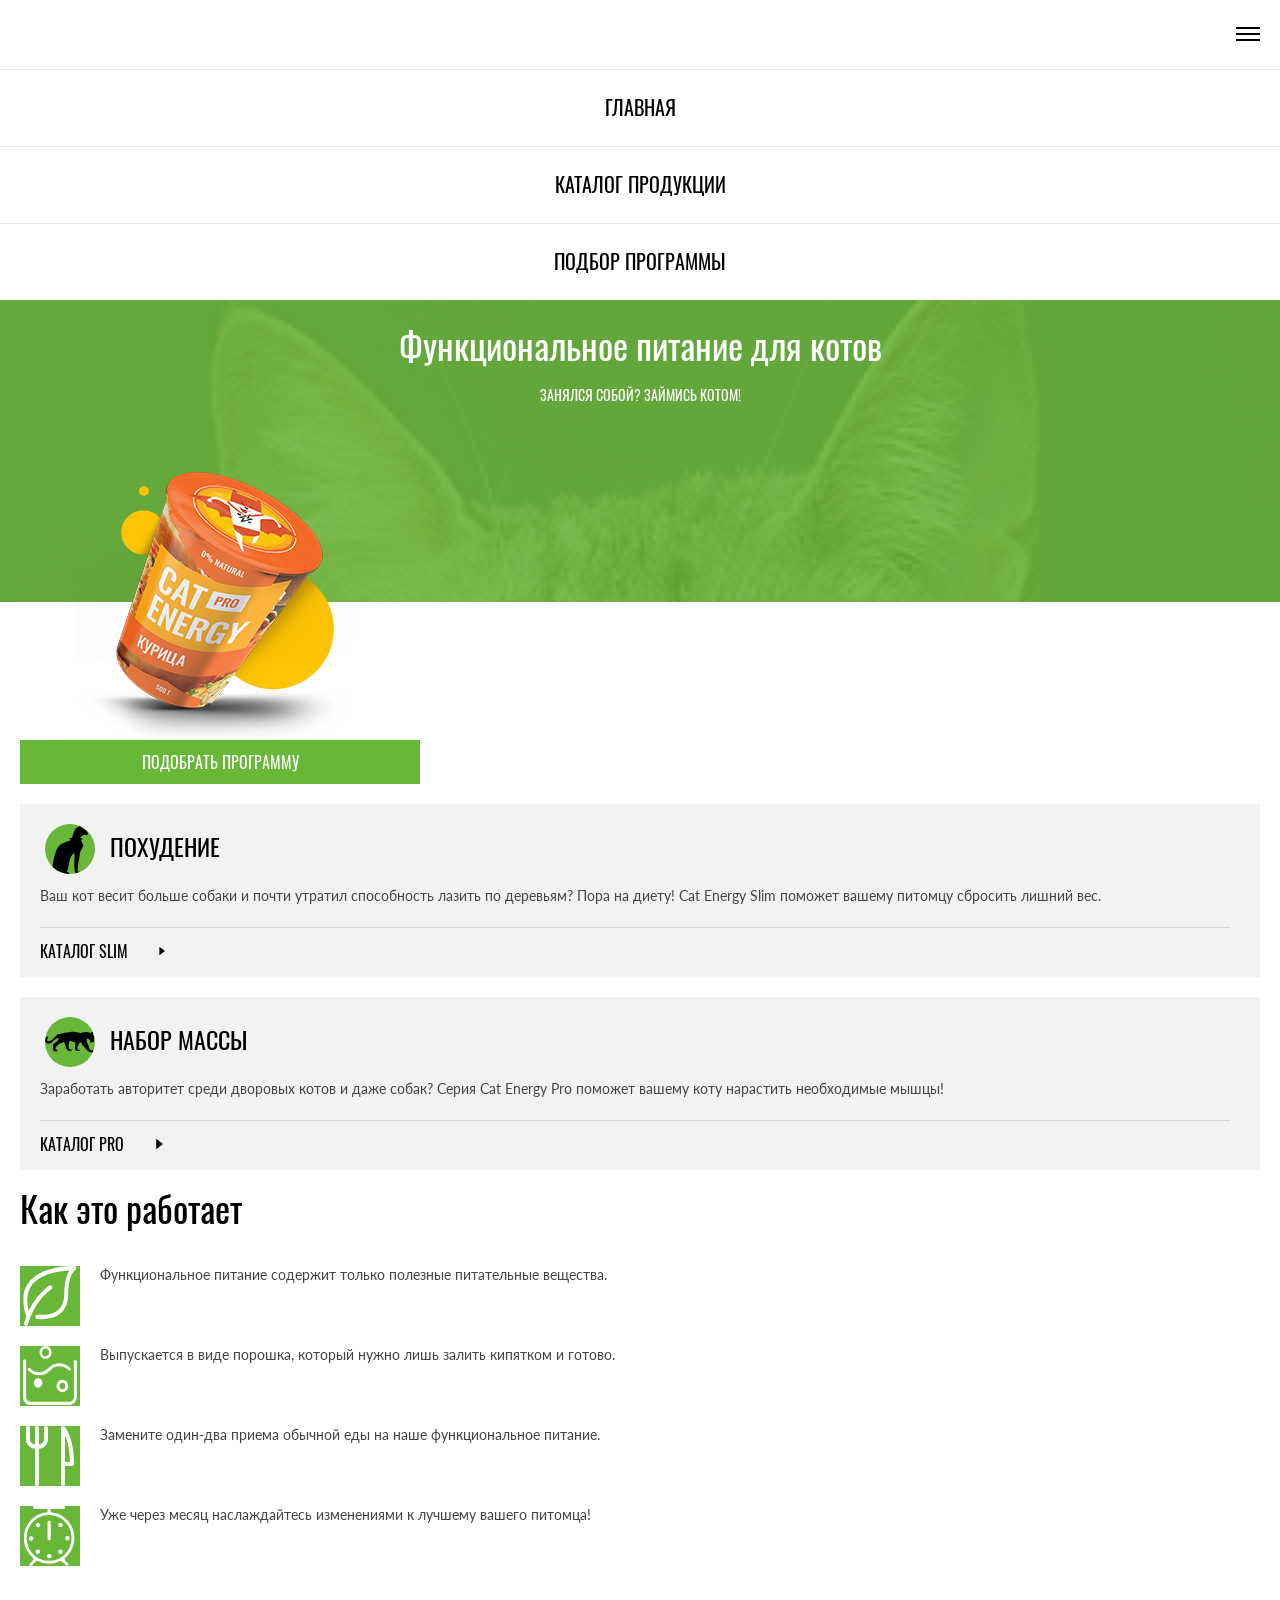
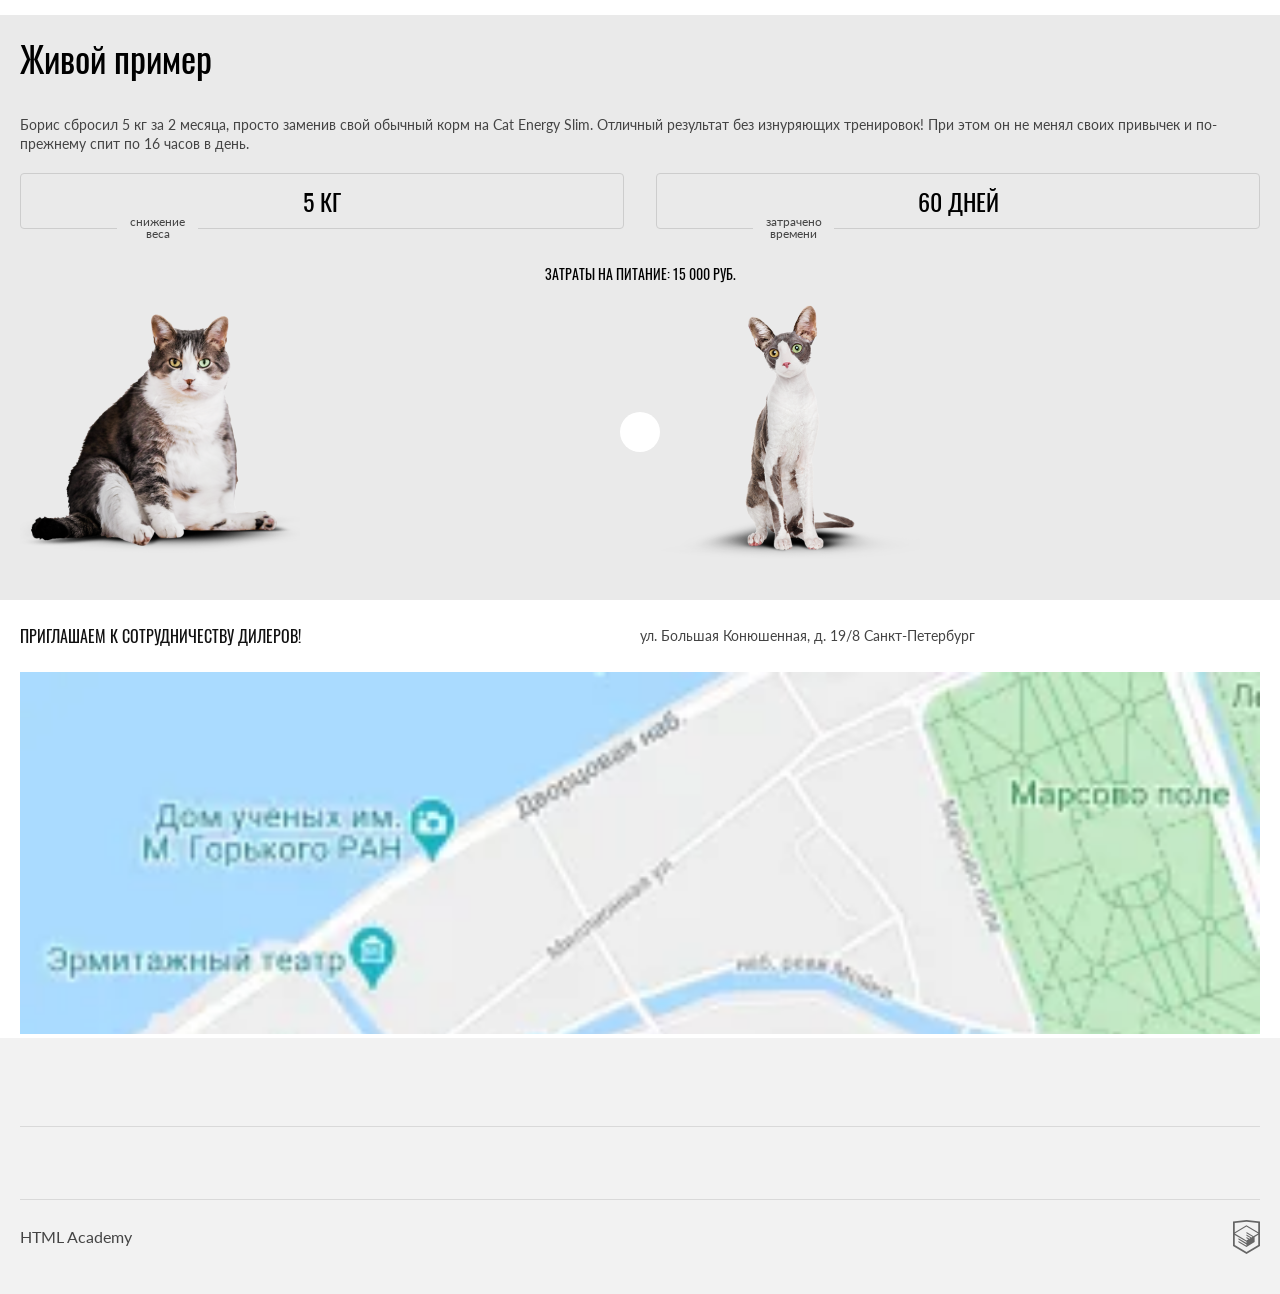
<file: index.html>
<!DOCTYPE html>
<html lang="ru">

<head>
  <meta charset="UTF-8">
  <meta name="viewport" content="width=device-width, initial-scale=1.0">
  <title>Cat energy</title>
  <link rel="stylesheet" href="css/main.css">
</head>

<body>
  <header class="header">
    <div class="header__wrap">
      <a class="header__logo" href="#">
        <svg class="header__logo-icon" viewBox="0 0 33 38" width="33" height="38">
          <use href="sprite.svg#logo_mobile"></use>
        </svg>
      </a>
      <svg class="header__logo-text-icon" viewBox="0 0 101 18" width="101" height="18">
        <use href="sprite.svg#logo-text"></use>
      </svg>
      <button class="header__button" type="button">
        <span class="visually-hidden">кнопка открыть меню</span>
      </button>
      <button class="header__button-close visually-hidden" type="button">
        <span class="visually-hidden">кнопка закрыть</span>
      </button>
    </div>
    <nav class="header__menu">
      <ul class="header__list">
        <li class="header__item">
          <a class="header__link" href="#">главная</a>
        </li>
        <li class="header__item">
          <a class="header__link" href="#">каталог продукции</a>
        </li>
        <li class="header__item">
          <a class="header__link" href="#">подбор программы</a>
        </li>
      </ul>
    </nav>
  </header>

  <main class="main">
    <section class="hero">
      <div class="hero__wrap">
        <div class="hero__img">
          <div class="hero__container">
            <h1 class="hero__title">
              Функциональное питание для котов
            </h1>
            <p class="hero__action">
              Занялся собой? Займись котом!
            </p>
          </div>
        </div>
        <a class="button hero__button" href="#">подобрать программу</a>
      </div>
    </section>

    <section class="program">
      <ul class="program__list">
        <li class="program__item">
          <div class="program__title">
            <svg class="program__icon" viewBox="0 0 36 50" width="36" height="50">
              <use href="sprite.svg#cat-slim"></use>
            </svg>
            <h2 class="program__title-text">
              похудение
            </h2>
          </div>
          <p class="program__text">
            Ваш кот весит больше собаки и почти утратил способность лазить по деревьям? Пора на диету! Cat Energy Slim
            поможет вашему питомцу сбросить лишний вес.
          </p>
          <div class="program__catalog">
            <a class="program__catalog-text" href="#">каталог slim</a>
            <svg class="program__catalog-icon" viewBox="0 0 67 28" width="24" height="12">
              <use href="sprite.svg#arrow"></use>
            </svg>
          </div>
        </li>
        <li class="program__item">
          <div class="program__title">
            <svg class="program__icon" viewBox="0 0 67 28" width="67" height="28">
              <use href="sprite.svg#cat-pro"></use>
            </svg>
            <h2 class="program__title-text">
              набор массы
            </h2>
          </div>
          <p class="program__text">
            Заработать авторитет среди дворовых котов и даже собак? Серия Cat Energy Pro поможет вашему коту нарастить
            необходимые мышцы!
          </p>
          <div class="program__catalog">
            <a class="program__catalog-text" href="#">каталог pro</a>
            <svg class="program__catalog-icon" viewBox="0 0 24 12" width="24" height="12">
              <use href="sprite.svg#arrow"></use>
            </svg>
          </div>
        </li>
      </ul>
    </section>

    <section class="advantages">
      <h2 class="advantages__title">
        Как это работает
      </h2>
      <ul class="advantages__list">
        <li class="advantages__item">
          <svg class="advantages__icon" viewBox="0 0 25 28" width="25" height="28">
            <use href="sprite.svg#icon_sheet"></use>
          </svg>
          <p class="advantages__text">
            Функциональное питание
            содержит только полезные
            питательные вещества.
          </p>
        </li>
        <li class="advantages__item">
          <svg class="advantages__icon" viewBox="0 0 26 29" width="26" height="29">
            <use href="sprite.svg#icon_water"></use>
          </svg>
          <p class="advantages__text">
            Выпускается в виде порошка,
            который нужно лишь залить
            кипятком и готово.
          </p>
        </li>
        <li class="advantages__item">
          <svg class="advantages__icon" viewBox="0 0 25 30" width="25" height="30">
            <use href="sprite.svg#icon_eat"></use>
          </svg>
          <p class="advantages__text">
            Замените один-два приема
            обычной еды на наше
            функциональное питание.
          </p>
        </li>
        <li class="advantages__item">
          <svg class="advantages__icon" viewBox="0 0 27 31" width="27" height="31">
            <use href="sprite.svg#icon_clock"></use>
          </svg>
          <p class="advantages__text">
            Уже через месяц наслаждайтесь изменениями к лучшему вашего питомца!
          </p>
        </li>
      </ul>
    </section>

    <section class="example">
      <h2 class="example__title">
        Живой пример
      </h2>
      <p class="example__text">
        Борис сбросил 5 кг за 2 месяца, просто заменив свой обычный корм на Cat Energy Slim. Отличный результат без
        изнуряющих тренировок! При этом он не менял своих привычек и по-прежнему спит по 16 часов в день.
      </p>
      <ul class="example__list">
        <li class="example__item"> 5 кг</li>
        <li class="example__item">60 дней</li>
      </ul>
      <h3 class="example__total">
        Затраты на питание: 15 000 РУБ.
      </h3>
      <div class="example__slider">
        <picture class="example__slider-before">
          <source srcset="image/png/viewport=tablet_state=before@1x.png, image/png/viewport=tablet_state=before@2x.png"
            media="(min-width: 708px)">
          <img class="example__slider-img-before" src="image/png/viewport=mobile_state=before@1x.png"
            srcset="image/png/viewport=mobile_state=before@2x.png" alt="кот до похудения">
        </picture>
        <picture class="example__slider-after">
          <source srcset="image/png/viewport=tablet_state=after@1x.png, image/png/viewport=tablet_state=after@2x.png"
            media="(min-width: 708px)">
          <img class="example__slider-img-after" src="image/png/viewport=mobile_state=after@1x.png"
            srcset="image/png/viewport=mobile_state=after@2x.png" alt="кот после похудения">
        </picture>
        <div class="example__slider-tumbler">
          <svg class="example__slider-icon" viewBox="0 0 40 258" width="40" height="258">
            <use href="sprite.svg#tumbler"></use>
          </svg>
        </div>
      </div>
    </section>

    <section class="contact">
      <div class="contact__invite">
        <h2 class="contact__title">
          приглашаем к сотрудничеству дилеров!
        </h2>
        <address class="contact__address">
          ул. Большая Конюшенная, д. 19/8 Санкт-Петербург
        </address>
      </div>
      <iframe class="contact__map"
        src="https://yandex.ru/map-widget/v1/?um=constructor%3A98d819d8cc7b13f785f9bc54ad857d726b49bd3eb2081a234592aa0d13c8d89c&amp;source=constructor"
        width="100%" height="362" frameborder="0">
      </iframe>
    </section>
  </main>

  <footer class="footer">
    <a class="footer__logo-text" href="#">
      <svg class="footer__logo-text-icon" viewBox="0 0 128 24" width="128" height="24">
        <use href="sprite.svg#footer-logo"></use>
      </svg>
    </a>
    <div class="footer__social">
      <a href="#">
        <svg class="footer__social-icon" viewBox="0 0 25 28" width="25" height="28">
          <use href="sprite.svg#vkontakte"></use>
        </svg>
      </a>

      <svg class="footer__social-icon" viewBox="0 0 25 28" width="25" height="28">
        <use href="sprite.svg#youtube"></use>
      </svg>

      <a href="#">
        <svg class="footer__social-icon" viewBox="0 0 25 28" width="25" height="28">
          <use href="sprite.svg#telegram"></use>
        </svg>
      </a>
    </div>
    <div class="footer__html-academy">
      <a class="footer__html-academy-name" href="#">HTML Academy</a>
      <svg class="footer__social-icon" viewBox="0 0 27 34" width="27" height="34">
        <use href="sprite.svg#logo_html"></use>
      </svg>
    </div>
  </footer>
</body>

</html>
</file>
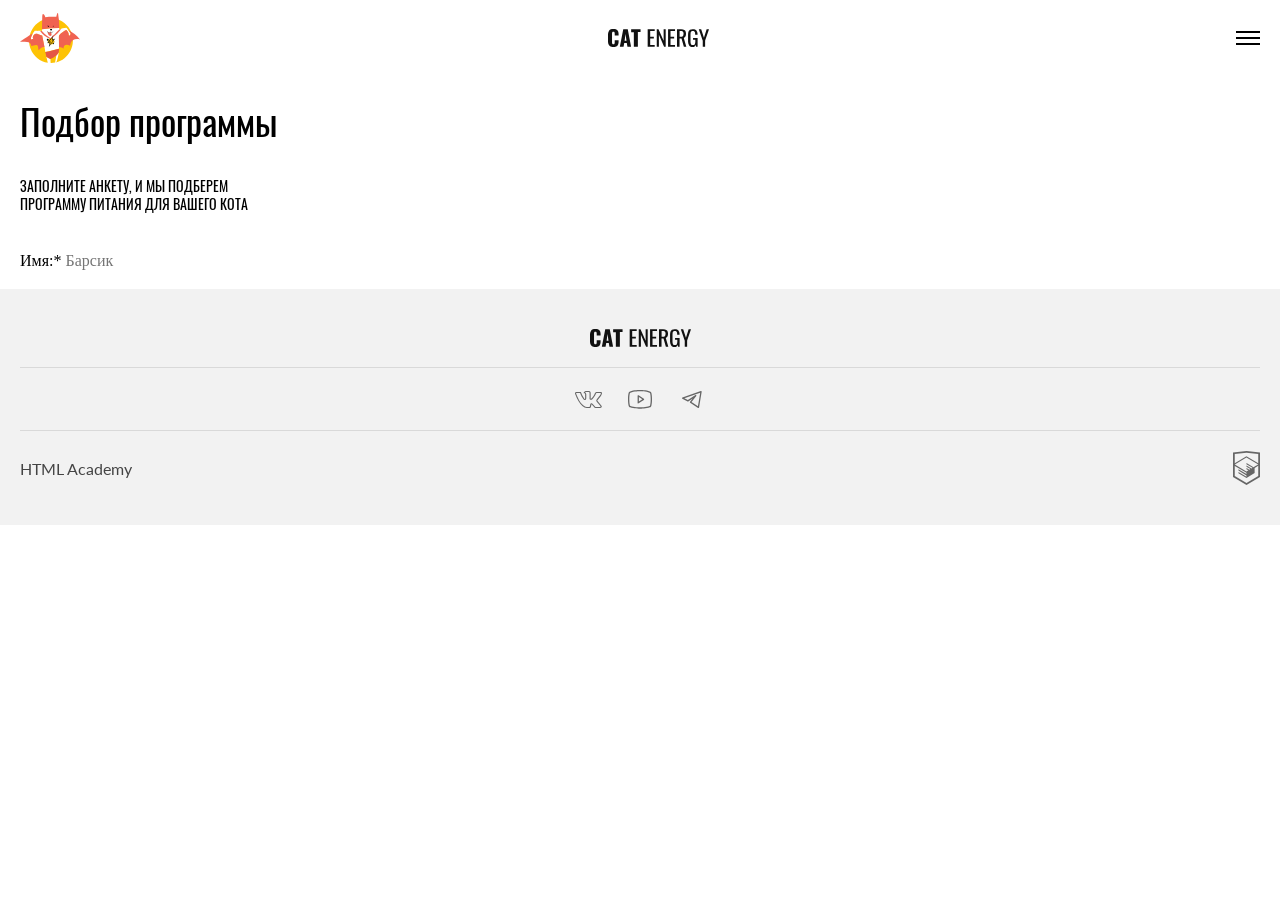
<file: form.html>
<!DOCTYPE html>
<html lang="ru">

<head>
  <meta charset="UTF-8">
  <meta name="viewport" content="width=device-width, initial-scale=1.0">
  <title>Подбор программы</title>
  <link rel="stylesheet" href="css/main.css">
</head>

<body>
  <header class="header">
    <div class="header__wrap">
      <a class="header__logo" href="#">
        <picture class="header__logo-picture">
          <source srcset="image/logo-tabl.svg" media="(min-width: 708px)">
          <source srcset="image/logo-desk.svg" media="(min-width: 1220px)">
          <img class="header__logo-img" src="image/logo-mobile.svg" alt="логотип рыжий кот">
        </picture>
      </a>
      <img class="header__logo-text" src="image/logo-text.svg" alt="cat energy название компании">
      <button class="header__button" type="button">
        <span class="visually-hidden">кнопка открыть меню</span>
      </button>
    </div>

  </header>

  <main class="selection">
    <section class="questionnaire">
      <h1 class="questionnaire__title">Подбор программы</h1>
      <p class="questionnaire__text">
        Заполните анкету, и мы подберем
        программу питания для вашего кота
      </p>
      <form class="questionnaire__form">
        <label>
         <span class="questionnaire__name">Имя:*</span>
          <input class="questionnaire__input-field" type="text" placeholder="Барсик">
        </label>
      </form>
    </section>
  </main>

  <footer class="footer">
    <div class="footer__logo-text">
      <a href="#"><img class="footer__logo-text-img" src="image/logo-text.svg" alt="cat energy название компании"></a>
    </div>
    <div class="footer__social">
      <a href="#"><img class="footer__social-icon" src="./image/vkontakte.svg" alt="мы в вконтакте"></a>
      <a href="#"><img class="footer__social-icon" src="./image/youtube.svg" alt="мы в youtube"></a>
      <a href="#"><img class="footer__social-icon" src="./image/telegram.svg" alt="мы в телеграм"></a>
    </div>
    <div class="footer__html-academy">
      <a class="footer__html-academy-name" href="#">HTML Academy</a>
      <img class="footer__html-academy-icon" src="./image/logo_html.svg" alt="html-academy логотип">
    </div>
  </footer>
</body>

</html>
</file>
<file: css/main.css>
@charset "UTF-8";
/* Reset and base styles  */
* {
  margin: 0;
  padding: 0;
  border: none;
}

*,
*::before,
*::after {
  box-sizing: border-box;
}

/* Links */
a,
a:link,
a:visited {
  text-decoration: none;
}

a:hover {
  text-decoration: none;
}

/* Common */
aside,
nav,
footer,
header,
section,
main {
  display: block;
}

h1,
h2,
h3,
h4,
h5,
h6,
p {
  font-weight: inherit;
  font-size: inherit;
}

ul,
ul li {
  list-style: none;
}

img {
  vertical-align: top;
}

img,
svg {
  height: auto;
}

address {
  font-style: normal;
}

/* Form */
input,
textarea,
button,
select {
  color: inherit;
  font-size: inherit;
  font-family: inherit;
  background-color: transparent;
}

input::-ms-clear {
  display: none;
}

button,
input[type=submit] {
  display: inline-block;
  background: none;
  background-color: transparent;
  box-shadow: none;
  cursor: pointer;
}

input:focus,
input:active,
button:focus,
button:active {
  outline: none;
}

button::-moz-focus-inner {
  padding: 0;
  border: 0;
}

label {
  cursor: pointer;
}

legend {
  display: block;
}

@font-face {
  font-family: "Oswald";
  src: local("Oswald"), url("../font/Oswald-Regular.woff") format("woff");
  font-weight: 400;
  font-style: normal;
  font-display: swap;
}
@font-face {
  font-family: "Lato";
  src: local("Lato"), url("../font/Lato-Regular.woff") format("woff");
  font-weight: 400;
  font-style: normal;
  font-display: swap;
}
.header {
  box-sizing: border-box;
}

.header__wrap {
  align-items: center;
  justify-content: space-between;
  display: flex;
  min-width: 280px;
  padding: 13px 20px 14px;
  margin: 0 auto;
}

.header__button {
  position: relative;
  width: 24px;
  height: 2px;
  background-color: #000000;
}

.header__button::before {
  position: absolute;
  content: "";
  top: 6px;
  right: 0;
  width: 24px;
  height: 2px;
  background-color: #000000;
}

.header__button::after {
  position: absolute;
  content: "";
  top: -6px;
  right: 0;
  width: 24px;
  height: 2px;
  background-color: #000000;
}

.header__button-close {
  position: relative;
  width: 24px;
  height: 2px;
  background-color: #000000;
  transform: rotate(45deg);
}

.header__button-close::after {
  position: absolute;
  content: "";
  top: 0;
  right: 0;
  width: 24px;
  height: 2px;
  background-color: #000000;
  transform: rotate(90deg);
}

.header__item {
  text-align: center;
  align-items: center;
  padding: 22px 0 24px;
  border-top: 1px solid #E6E6E6;
}

.header__link {
  position: relative;
  font-size: 20px;
  font-family: "Oswald", Arial;
  font-weight: 400;
  color: #000000;
  text-transform: uppercase;
}

.header__link:hover {
  opacity: 0.6;
}

.header__link:visited {
  opacity: 0.3;
}

.header__link:active::after {
  position: absolute;
  content: "";
  bottom: 0;
  right: 0;
  width: 100%;
  height: 2px;
  background-color: #68B738;
}

.hero {
  width: 100%;
  margin: 0 auto;
}

.hero__img {
  position: relative;
  width: 100%;
  height: 302px;
  margin-bottom: 138px;
  background: -webkit-image-set(url("../image/webp/cat_x1.webp") type("image/webp") 1x, url("../image/webp/cat_x2.webp ") type("image/webp") 2x, url("../image/jpg/cat_x1.jpg") type("image/jpg") 1x, url("../image/jpg/cat_x2.jpg") type("image/jpg") 2x);
  background: image-set(url("../image/webp/cat_x1.webp") type("image/webp") 1x, url("../image/webp/cat_x2.webp ") type("image/webp") 2x, url("../image/jpg/cat_x1.jpg") type("image/jpg") 1x, url("../image/jpg/cat_x2.jpg") type("image/jpg") 2x);
  background-repeat: no-repeat;
  background-size: cover;
}

.hero__img::before {
  position: absolute;
  content: "";
  left: 6%;
  top: 57%;
  width: 280px;
  height: 270px;
  background: -webkit-image-set(url("../image/webp/cat_food_1x.webp") type("image/webp") 1x, url("../image/webp/cat_food_2x.webp") type("image/webp") 2x, url("../image/png/cat_food_1x.png") type("image/png") 1x, url("../image/png/cat_food_2x.png") type("image/png") 2x);
  background: image-set(url("../image/webp/cat_food_1x.webp") type("image/webp") 1x, url("../image/webp/cat_food_2x.webp") type("image/webp") 2x, url("../image/png/cat_food_1x.png") type("image/png") 1x, url("../image/png/cat_food_2x.png") type("image/png") 2x);
}

.hero__container {
  padding: 27px 20px;
  width: 100%;
  height: 100%;
  background-color: rgba(105, 184, 56, 0.85);
}

.hero__title {
  text-align: center;
  margin-bottom: 25px;
  color: #FFFFFF;
  font-family: "Oswald", Arial;
  font-size: 36px;
  line-height: 1;
}

.hero__action {
  text-align: center;
  font-family: "Oswald", Arial;
  font-size: 14px;
  line-height: 1;
  color: #FFFFFF;
  text-transform: uppercase;
}

.hero__button {
  align-items: center;
  font-size: 16px;
  padding: 10px;
  margin: 0 20px 20px;
}

.hero__button:hover {
  background-color: #5EAA2F;
}

.hero__button:active {
  background-color: #5EAA2F;
  color: rgba(255, 255, 255, 0.3);
}

.program {
  width: 100%;
  padding: 0 20px;
  margin: 0 auto;
}

.program__list {
  display: flex;
  flex-direction: column;
  gap: 20px;
}

.program__item {
  position: relative;
  padding: 30px 30px 18px 20px;
  background-color: #F2F2F2;
}

.program__title {
  display: flex;
  gap: 20px;
}

.program__icon {
  position: absolute;
  top: 20px;
  left: 25px;
  width: 50px;
  height: 50px;
  border-radius: 25px;
  background-color: #68B738;
}

.program__title-text {
  padding-left: 70px;
  margin-bottom: 29px;
  font-family: "Oswald", Arial;
  font-size: 24px;
  line-height: 1;
  color: #000000;
  text-transform: uppercase;
}

.program__text {
  position: relative;
  margin-bottom: 38px;
  color: #444444;
  font-family: "Lato", Arial;
  font-size: 14px;
  line-height: 1.3;
}

.program__text::after {
  position: absolute;
  content: "";
  bottom: -23px;
  left: 0;
  width: 100%;
  height: 1px;
  background-color: #D9D9D9;
}

.program__catalog {
  display: flex;
  gap: 15px;
}

.program__catalog:active {
  opacity: 0.3;
}

.program__catalog-text {
  font-family: "Oswald", Arial;
  font-size: 16px;
  line-height: 1;
  color: #000000;
  text-transform: uppercase;
}

.program__catalog-icon {
  fill: #000000;
}

.program__catalog-icon:hover {
  width: 32px;
}

.program__catalog-icon:active {
  width: 32px;
}

.advantages {
  width: 100%;
  margin: 0 auto;
  padding: 20px 20px 49px;
}

.advantages__title {
  margin-bottom: 40px;
  color: #000000;
  font-family: "Oswald", Arial;
  font-size: 36px;
  line-height: 1;
}

.advantages__list {
  display: flex;
  flex-direction: column;
  gap: 20px;
}

.advantages__item {
  display: flex;
  gap: 20px;
}

.advantages__icon {
  min-width: 60px;
  height: 60px;
  background-color: #68B738;
  fill: #FFFFFF;
}

.advantages__text {
  color: #444444;
  font-family: "Lato", Arial;
  font-size: 14px;
  line-height: 1.3;
}

.example {
  padding: 25px 20px 40px;
  background-color: #EAEAEA;
}

.example__title {
  margin-bottom: 40px;
  color: #000000;
  font-family: "Oswald", Arial;
  font-size: 36px;
  line-height: 1;
}

.example__text {
  margin-bottom: 20px;
  color: #444444;
  font-family: "Lato", Arial;
  font-size: 14px;
  line-height: 1.3;
}

.example__list {
  display: flex;
  gap: 32px;
  justify-content: space-between;
}

.example__item {
  position: relative;
  width: 50%;
  height: 56px;
  margin-bottom: 34px;
  text-align: center;
  align-content: center;
  font-family: "Oswald", Arial;
  font-size: 24px;
  line-height: 1;
  border: 1px solid #CDCDCD;
  border-radius: 4px;
  color: #000000;
  text-transform: uppercase;
}

.example__item::after {
  position: absolute;
  bottom: -12px;
  left: 16%;
  width: 81px;
  height: 24px;
  text-align: center;
  align-content: center;
  font-family: "Lato", Arial;
  font-size: 12px;
  color: #444444;
  line-height: 1;
  text-transform: none;
  background-color: #EAEAEA;
  background-repeat: no-repeat;
  background-position: 50% 50%;
}

.example__item:nth-of-type(1)::after {
  content: "снижение веса";
}

.example__item:nth-of-type(2)::after {
  content: "затрачено времени";
}

.example__total {
  margin-bottom: 20px;
  text-align: center;
  font-family: "Oswald", Arial;
  font-size: 14px;
  color: #000000;
  text-transform: uppercase;
}

.example__slider {
  position: relative;
  display: flex;
  min-width: 280px;
}

.example__slider-before {
  position: relative;
  width: 50%;
  height: 100%;
  overflow: hidden;
}

.example__slider-after {
  position: relative;
  width: 50%;
  height: 100%;
  overflow: hidden;
}

.example__slider-img-before {
  width: 280px;
  -o-object-fit: cover;
     object-fit: cover;
  -o-object-position: 50% 0;
     object-position: 50% 0;
}

.example__slider-img-after {
  width: 280px;
  -o-object-fit: cover;
     object-fit: cover;
  -o-object-position: 50% 100%;
     object-position: 50% 100%;
}

.example__slider-tumbler {
  position: absolute;
  content: "";
  top: calc(50% - 20px);
  left: calc(50% - 20px);
  width: 40px;
  height: 40px;
  border-radius: 20px;
  background-color: #FFFFFF;
}

.example__slider-icon {
  fill: #666666;
}

.example__slider-icon:hover {
  fill: #68B738;
}

.example__slider-icon:active {
  fill: #5EAA2F;
}

.contact {
  padding: 26px 20px 0;
}

.contact__invite {
  display: flex;
  margin-bottom: 26px;
}

.contact__title {
  width: 50%;
  font-family: "Oswald", Arial;
  font-size: 16px;
  line-height: 1.25;
  color: #111111;
  text-transform: uppercase;
}

.contact__address {
  width: 50%;
  font-family: "Lato", Arial;
  font-size: 14px;
  line-height: 1.43;
  color: #444444;
}

.contact__map {
  background: -webkit-image-set(url("../image/webp/location-x1.webp") type("image/webp") 1x, url("../image/webp/location_x2.webp ") type("image/webp") 2x, url("../image/jpg/location-x1.jpg") type("image/jpg") 1x, url("../image/jpg/location_x2.jpg") type("image/jpg") 2x);
  background: image-set(url("../image/webp/location-x1.webp") type("image/webp") 1x, url("../image/webp/location_x2.webp ") type("image/webp") 2x, url("../image/jpg/location-x1.jpg") type("image/jpg") 1x, url("../image/jpg/location_x2.jpg") type("image/jpg") 2x);
  background-repeat: no-repeat;
  background-size: cover;
}

.footer {
  display: flex;
  flex-direction: column;
  min-width: 280px;
  padding: 20px 20px;
  background-color: #F2F2F2;
}

.footer__logo-text {
  text-align: center;
  align-items: center;
  border-bottom: 1px solid #D9D9D9;
  padding: 20px 0;
}

.footer__logo-text-icon {
  width: 128px;
  height: 24px;
}

.footer__social {
  display: flex;
  gap: 24px;
  align-items: center;
  justify-content: center;
  border-bottom: 1px solid #D9D9D9;
  padding: 20px 0 20px;
}

.footer__social-icon {
  fill: #666666;
}

.footer__html-academy {
  display: flex;
  justify-content: space-between;
  align-items: center;
  padding: 20px 0;
}

.footer__html-academy-name {
  font-size: 16px;
  font-family: "Lato", Arial;
  color: #444444;
}

.visually-hidden {
  position: absolute;
  width: 1px;
  height: 1px;
  margin: -1px;
  padding: 0;
  border: 0;
  clip: rect(0 0 0 0);
  overflow: hidden;
}

.button {
  text-align: center;
  box-sizing: border-box;
  display: block;
  max-width: 400px;
  max-height: 100px;
  font-family: "Oswald", Arial;
  font-weight: 400;
  color: #FFFFFF;
  background-color: #68B738;
  text-transform: uppercase;
}

/*.element {
 // 1. Позиционирование
 position: absolute;
 top: 0;
 left: 0;
 z-index: 10;

 // 2. Блочная модель
 display: flex;
 width: 100px;
 height: 100px;
 margin: 10px;
 padding: 20px;

 // 3. Типографика
 font-size: 16px;
 line-height: 1.5;
 color: #333;

 // 4. Визуальное оформление
 background-color: #fff;
 border: 1px solid #ccc;
 border-radius: 4px;

 // 5. Прочее
 opacity: 1;
 transition: all 0.3s; */
.questionnaire {
  width: 100%;
  padding: 26px 20px 19px;
  margin: 0 auto;
}

.questionnaire__title {
  margin-bottom: 38px;
  color: #000000;
  font-family: "Oswald", Arial;
  font-size: 36px;
  line-height: 1;
}

.questionnaire__text {
  max-width: 228px;
  font-family: "Oswald", Arial;
  font-size: 14px;
  line-height: 1.3;
  margin-bottom: 39px;
  text-transform: uppercase;
}/*# sourceMappingURL=main.css.map */
</file>
